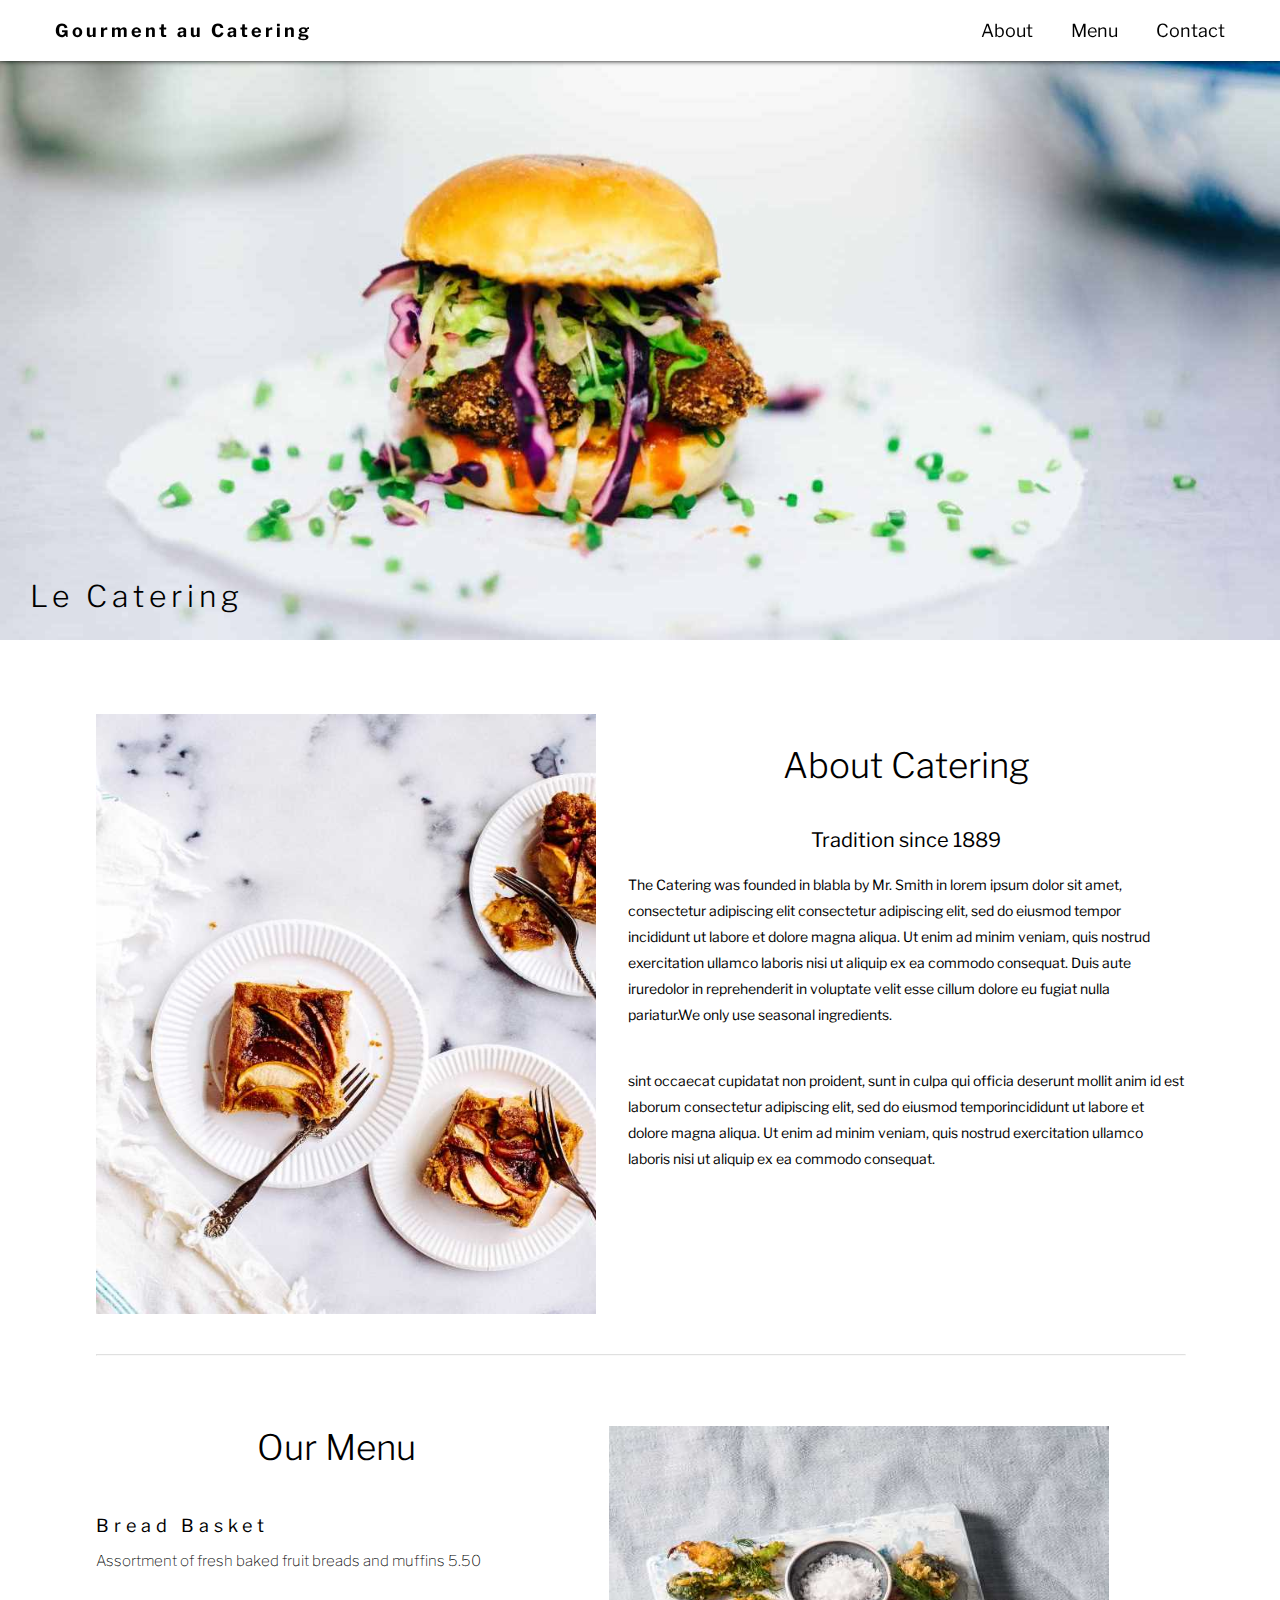
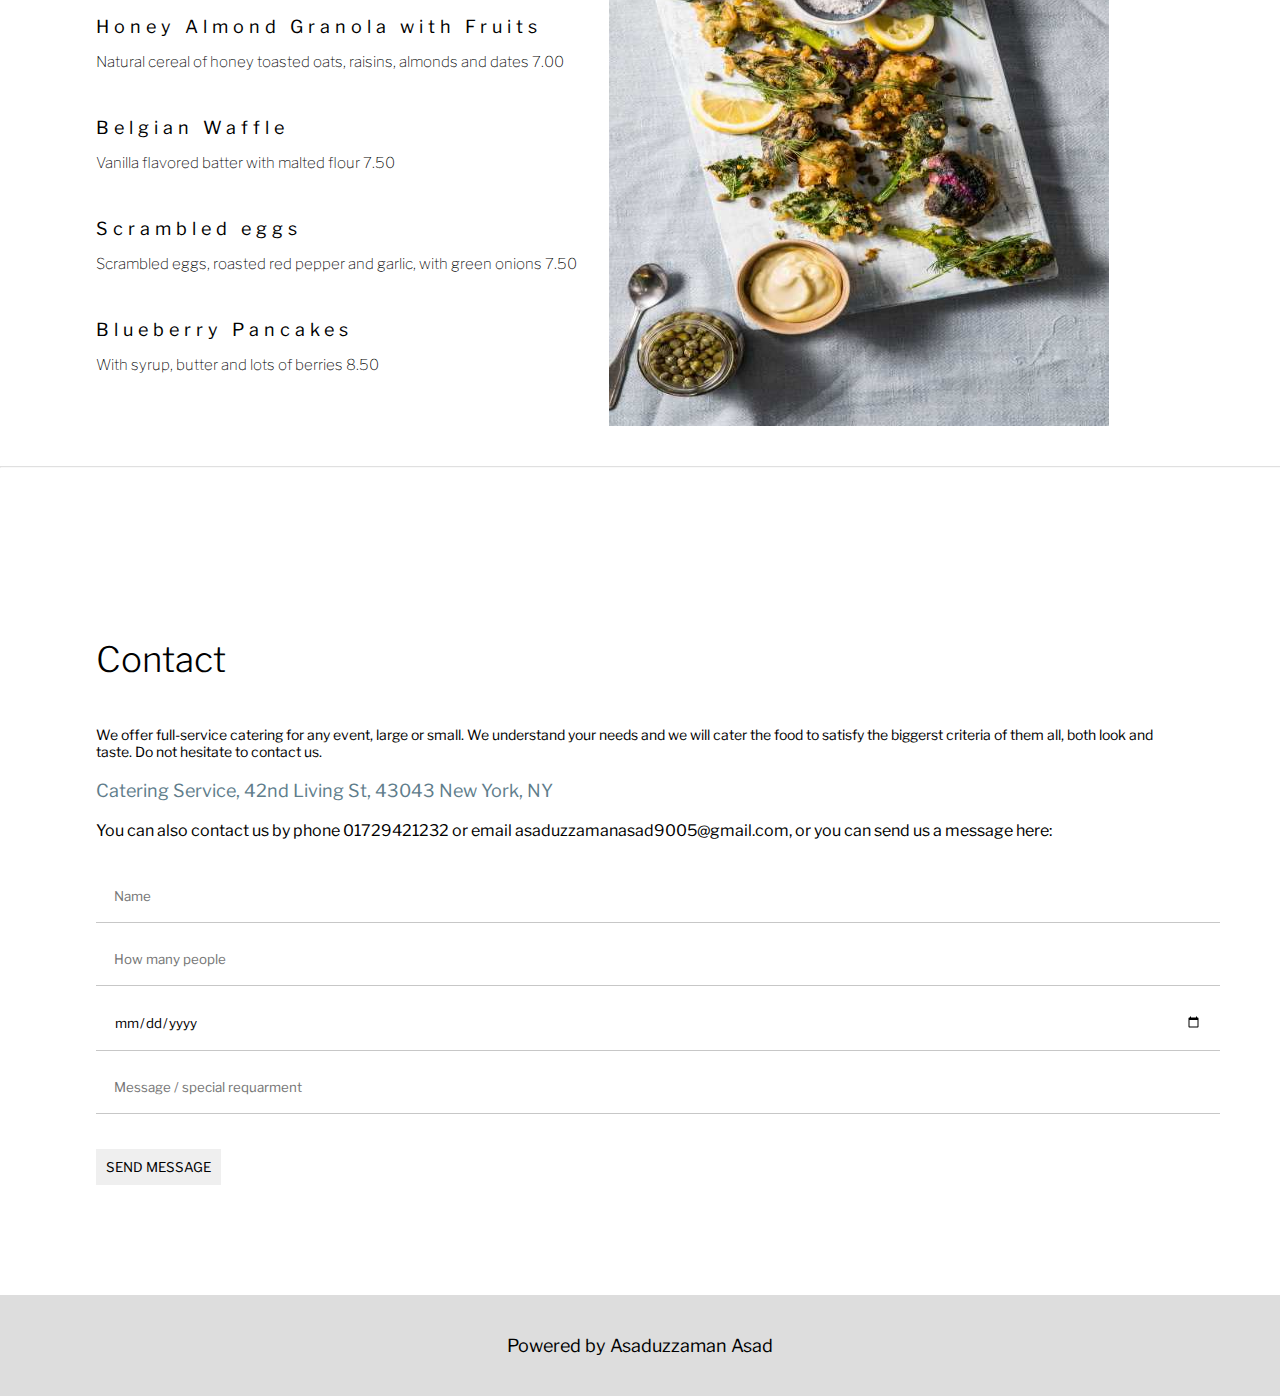
<file: index.html>
<!DOCTYPE html>
<html lang="en">
<head>
    <meta charset="UTF-8">
    <meta http-equiv="X-UA-Compatible" content="IE=edge">
    <meta name="viewport" content="width=device-width, initial-scale=1.0">
    <title>w3 tamplate design 2</title>
    <link rel="stylesheet" href="css/style.css">
    <link rel="stylesheet" href="css/responsive.css">
</head>
<body>
    <header>
    <div class="containerH">
    <div class="topheader">
            <div class="logo">
                <a href="index.html"><h2>Gourment au Catering</h2></a>
            </div>
            <div class="nav">
                    <ul>
                        <li><a href="#about">About</a></li>
                        <li><a href="#menu">Menu</a></li>
                        <li><a href="#contact">Contact</a></li>
                    </ul>
            </div>
            </div>
            </div>
    </header>
    <div class="slider">
        <div class="sliderImg">
        <img src="img/hamburger.jpg" alt="">
        <h2>Le Catering</h2>
        </div>
    </div>
<section class="about" id="about">
        <div class="container">
                <div class="aboutcontent">
                        <div class="aboutChild1">
                                    <div class="aboutImg">
                                        <img src="img/tablesetting2.jpg" alt="">
                                    </div>
                        </div>
                        <div class="aboutChild2">
                                <h2>About Catering</h2>
                                <p>Tradition since 1889</p>
                                <div class="aboutdescription">
                                    <p>The Catering was founded in blabla by Mr. Smith in lorem ipsum dolor sit amet, consectetur adipiscing elit consectetur adipiscing elit, sed do eiusmod tempor incididunt ut labore et dolore magna aliqua. Ut enim ad minim veniam, quis nostrud exercitation ullamco laboris nisi ut aliquip ex ea commodo consequat. Duis aute iruredolor in reprehenderit in voluptate velit esse cillum dolore eu fugiat nulla pariatur.We only use seasonal ingredients.

</p> <p> sint occaecat cupidatat non proident, sunt in culpa qui officia deserunt mollit anim id est laborum consectetur adipiscing elit, sed do eiusmod temporincididunt ut labore et dolore magna aliqua. Ut enim ad minim veniam, quis nostrud exercitation ullamco laboris nisi ut aliquip ex ea commodo consequat.</p>
                                </div>
                        </div>
                </div>
                <hr style="width: 100%;height: 0px;background: rgba(0, 0, 0, 0.062);opacity: 30%; margin-top: 40px;">
                </div>
                <div class="about" id="menu">
                    <div class="container">
                    <div class="aboutcontent">
                        <div class="menuChild">
                                   <h1>Our Menu</h1> 
                                   <div class="maenu-description">
                                            <p>Bread Basket</p>
                                            <span>Assortment of fresh baked fruit breads and muffins 5.50</span>
                                            <p>Honey Almond Granola with Fruits</p>
                                            <span>Natural cereal of honey toasted oats, raisins, almonds and dates 7.00</span>
                                            <p>Belgian Waffle</p>
                                            <span>Vanilla flavored batter with malted flour 7.50</span>
                                            <p>Scrambled eggs</p>
                                            <span>Scrambled eggs, roasted red pepper and garlic, with green onions 7.50</span>
                                            <p>Blueberry Pancakes</p>
                                            <span>With syrup, butter and lots of berries 8.50</span>
                                   </div>
                        </div>
                        <div class="aboutChild1">
                               <div class="aboutImg">
                                        <img src="img/tablesetting.jpg" alt="">
                                    </div>
                                </div>
                        </div>
                </div>
                <hr style="width: 100%;height: 0px;background: rgba(0, 0, 0, 0.062);opacity: 30%; margin-top: 40px;">
                    </div>
                </div>
                 
        
</section>
<section class="contact" id="contact">
        <div class="container">
                <div class="contact-title">
                        <h1>Contact</h1>
                        <p>We offer full-service catering for any event, large or small. We understand your needs and we will cater the food to satisfy the biggerst criteria of them all, both look and taste. Do not hesitate to contact us.</p>
                        <h3>Catering Service, 42nd Living St, 43043 New York, NY</h3>
                        <span>You can also contact us by phone 01729421232 or email asaduzzamanasad9005@gmail.com, or you can send us a message here:</span>
                </div>

                <form action="">
                    <input type="text" placeholder="Name" required>
                    <input type="text" placeholder="How many people" required>
                    <input type="date" required name="date and time">
                    <input type="text" placeholder="Message / special requarment" required>
                    <button>SEND MESSAGE</button>
                </form>
        </div>
</section>
<footer>
        <p>Powered by Asaduzzaman Asad</p>
</footer>
</body>
</html>
</file>
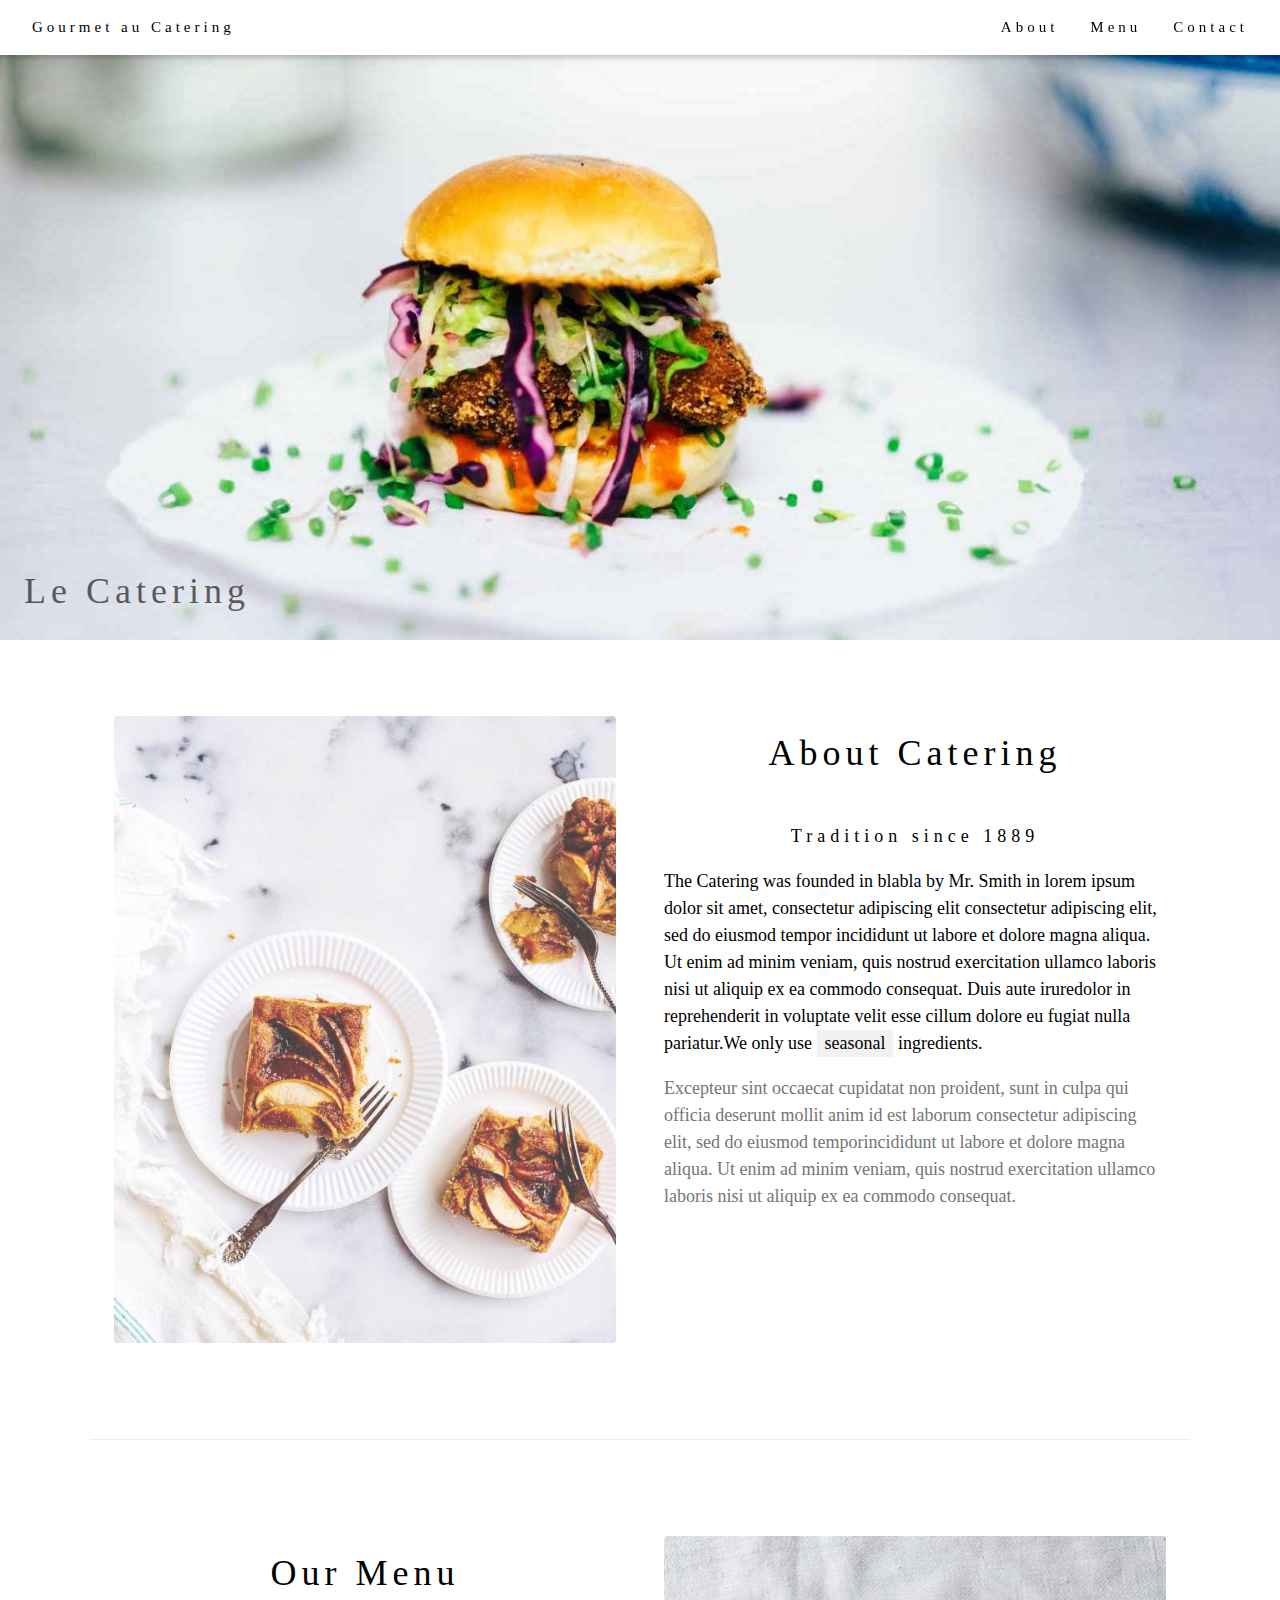
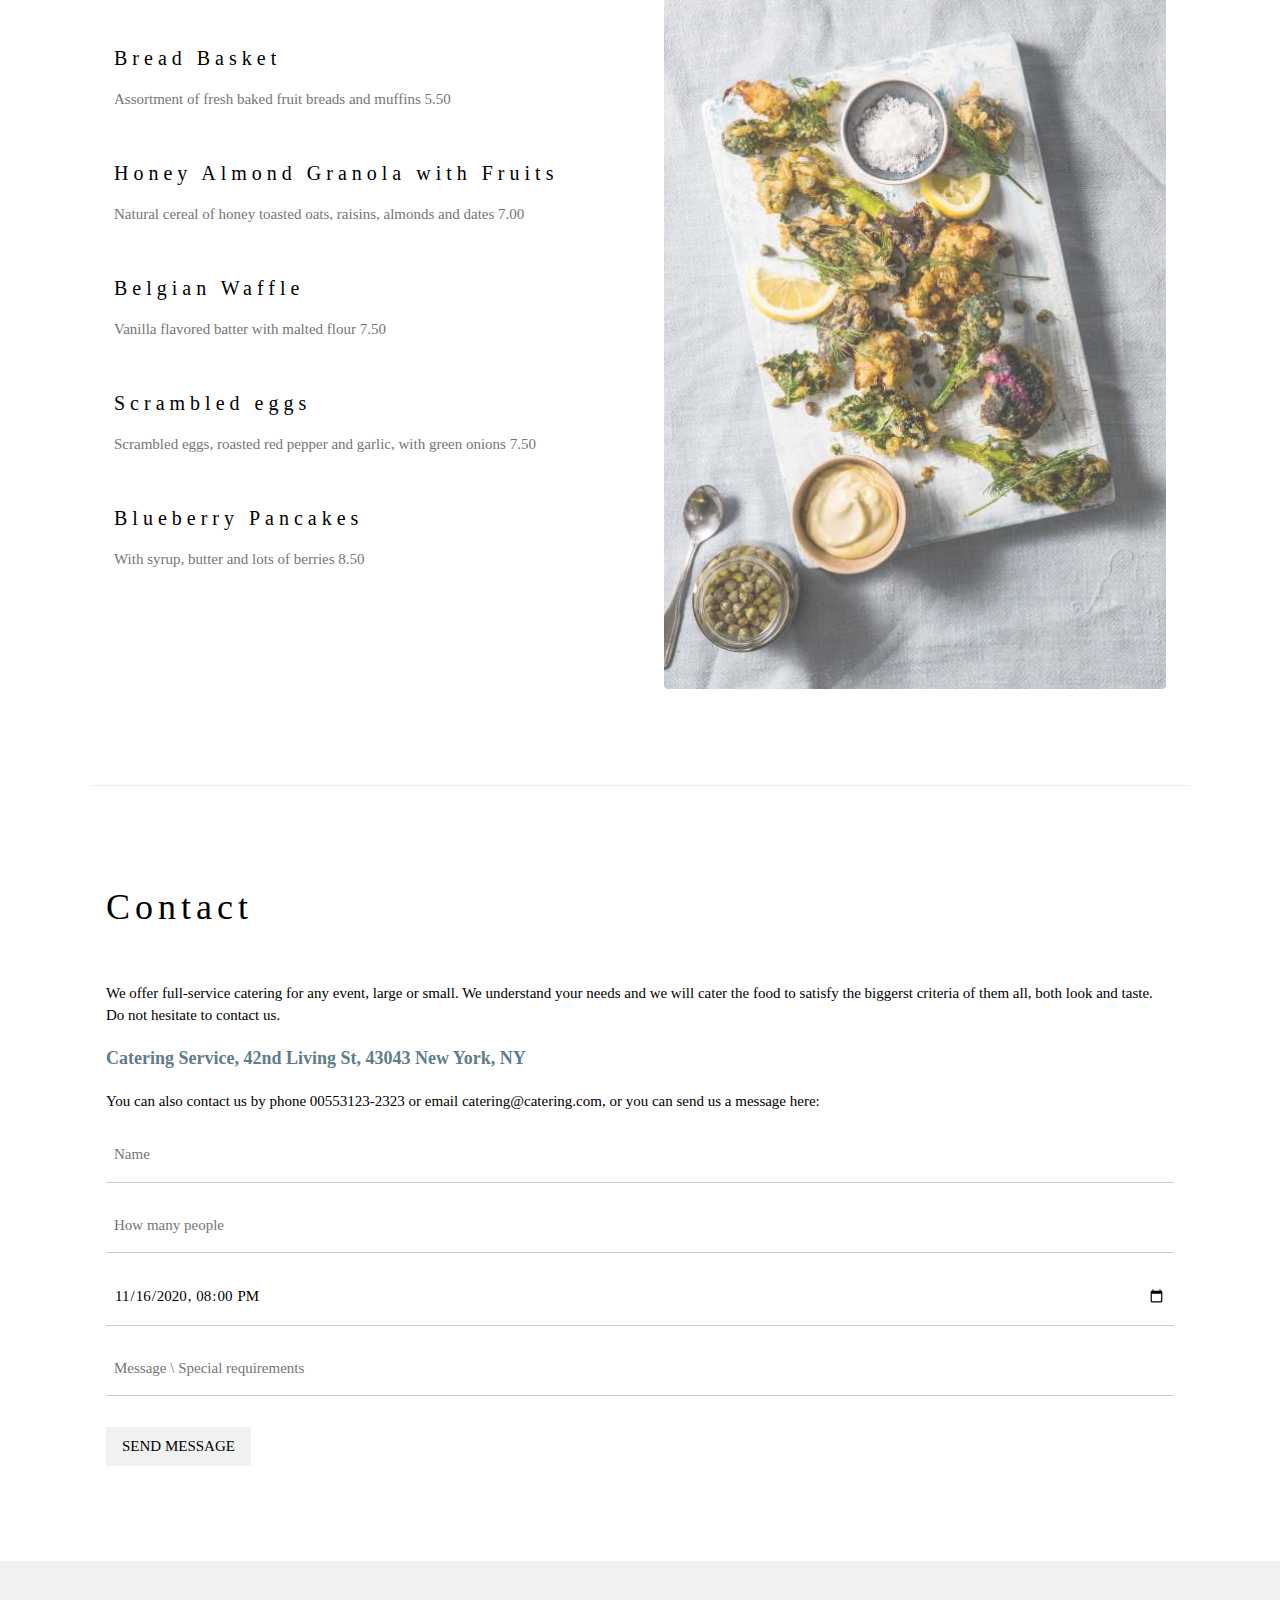
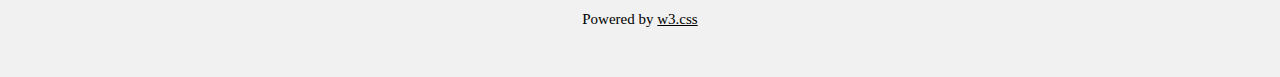
<file: img/W3.CSS Template.html>
<!DOCTYPE html>
<!-- saved from url=(0079)https://www.w3schools.com/w3css/tryw3css_templates_gourmet_catering.htm#contact -->
<html><head><meta http-equiv="Content-Type" content="text/html; charset=UTF-8"><title>W3.CSS Template</title>

<meta name="viewport" content="width=device-width, initial-scale=1">
<link rel="stylesheet" href="./W3.CSS Template_files/w3.css">
<style>
body {font-family: "Times New Roman", Georgia, Serif;}
h1, h2, h3, h4, h5, h6 {
  font-family: "Playfair Display";
  letter-spacing: 5px;
}
</style>
<script type="text/javascript" src="chrome-extension://aggiiclaiamajehmlfpkjmlbadmkledi/popup.js" async=""></script><script type="text/javascript" src="chrome-extension://aggiiclaiamajehmlfpkjmlbadmkledi/tat_popup.js" async=""></script></head><body>

<!-- Navbar (sit on top) -->
<div class="w3-top">
  <div class="w3-bar w3-white w3-padding w3-card" style="letter-spacing:4px;">
    <a href="https://www.w3schools.com/w3css/tryw3css_templates_gourmet_catering.htm#home" class="w3-bar-item w3-button">Gourmet au Catering</a>
    <!-- Right-sided navbar links. Hide them on small screens -->
    <div class="w3-right w3-hide-small">
      <a href="https://www.w3schools.com/w3css/tryw3css_templates_gourmet_catering.htm#about" class="w3-bar-item w3-button">About</a>
      <a href="https://www.w3schools.com/w3css/tryw3css_templates_gourmet_catering.htm#menu" class="w3-bar-item w3-button">Menu</a>
      <a href="https://www.w3schools.com/w3css/tryw3css_templates_gourmet_catering.htm#contact" class="w3-bar-item w3-button">Contact</a>
    </div>
  </div>
</div>

<!-- Header -->
<header class="w3-display-container w3-content w3-wide" style="max-width:1600px;min-width:500px" id="home">
  <img class="w3-image" src="./W3.CSS Template_files/hamburger.jpg" alt="Hamburger Catering" width="1600" height="800">
  <div class="w3-display-bottomleft w3-padding-large w3-opacity">
    <h1 class="w3-xxlarge">Le Catering</h1>
  </div>
</header>

<!-- Page content -->
<div class="w3-content" style="max-width:1100px">

  <!-- About Section -->
  <div class="w3-row w3-padding-64" id="about">
    <div class="w3-col m6 w3-padding-large w3-hide-small">
     <img src="./W3.CSS Template_files/tablesetting2.jpg" class="w3-round w3-image w3-opacity-min" alt="Table Setting" width="600" height="750">
    </div>

    <div class="w3-col m6 w3-padding-large">
      <h1 class="w3-center">About Catering</h1><br>
      <h5 class="w3-center">Tradition since 1889</h5>
      <p class="w3-large">The Catering was founded in blabla by Mr. Smith in lorem ipsum dolor sit amet, consectetur adipiscing elit consectetur adipiscing elit, sed do eiusmod tempor incididunt ut labore et dolore magna aliqua. Ut enim ad minim veniam, quis nostrud exercitation ullamco laboris nisi ut aliquip ex ea commodo consequat. Duis aute iruredolor in reprehenderit in voluptate velit esse cillum dolore eu fugiat nulla pariatur.We only use <span class="w3-tag w3-light-grey">seasonal</span> ingredients.</p>
      <p class="w3-large w3-text-grey w3-hide-medium">Excepteur sint occaecat cupidatat non proident, sunt in culpa qui officia deserunt mollit anim id est laborum consectetur adipiscing elit, sed do eiusmod temporincididunt ut labore et dolore magna aliqua. Ut enim ad minim veniam, quis nostrud exercitation ullamco laboris nisi ut aliquip ex ea commodo consequat.</p>
    </div>
  </div>
  
  <hr>
  
  <!-- Menu Section -->
  <div class="w3-row w3-padding-64" id="menu">
    <div class="w3-col l6 w3-padding-large">
      <h1 class="w3-center">Our Menu</h1><br>
      <h4>Bread Basket</h4>
      <p class="w3-text-grey">Assortment of fresh baked fruit breads and muffins 5.50</p><br>
    
      <h4>Honey Almond Granola with Fruits</h4>
      <p class="w3-text-grey">Natural cereal of honey toasted oats, raisins, almonds and dates 7.00</p><br>
    
      <h4>Belgian Waffle</h4>
      <p class="w3-text-grey">Vanilla flavored batter with malted flour 7.50</p><br>
    
      <h4>Scrambled eggs</h4>
      <p class="w3-text-grey">Scrambled eggs, roasted red pepper and garlic, with green onions 7.50</p><br>
    
      <h4>Blueberry Pancakes</h4>
      <p class="w3-text-grey">With syrup, butter and lots of berries 8.50</p>    
    </div>
    
    <div class="w3-col l6 w3-padding-large">
      <img src="./W3.CSS Template_files/tablesetting.jpg" class="w3-round w3-image w3-opacity-min" alt="Menu" style="width:100%">
    </div>
  </div>

  <hr>

  <!-- Contact Section -->
  <div class="w3-container w3-padding-64" id="contact">
    <h1>Contact</h1><br>
    <p>We offer full-service catering for any event, large or small. We understand your needs and we will cater the food to satisfy the biggerst criteria of them all, both look and taste. Do not hesitate to contact us.</p>
    <p class="w3-text-blue-grey w3-large"><b>Catering Service, 42nd Living St, 43043 New York, NY</b></p>
    <p>You can also contact us by phone 00553123-2323 or email catering@catering.com, or you can send us a message here:</p>
    <form action="https://www.w3schools.com/action_page.php" target="_blank">
      <p><input class="w3-input w3-padding-16" type="text" placeholder="Name" required="" name="Name"></p>
      <p><input class="w3-input w3-padding-16" type="number" placeholder="How many people" required="" name="People"></p>
      <p><input class="w3-input w3-padding-16" type="datetime-local" placeholder="Date and time" required="" name="date" value="2020-11-16T20:00"></p>
      <p><input class="w3-input w3-padding-16" type="text" placeholder="Message \ Special requirements" required="" name="Message"></p>
      <p><button class="w3-button w3-light-grey w3-section" type="submit">SEND MESSAGE</button></p>
    </form>
  </div>
  
<!-- End page content -->
</div>

<!-- Footer -->
<footer class="w3-center w3-light-grey w3-padding-32">
  <p>Powered by <a href="https://www.w3schools.com/w3css/default.asp" title="W3.CSS" target="_blank" class="w3-hover-text-green">w3.css</a></p>
</footer>


</body><template id="transover-popup-template"></template><template id="transover-tat-popup-template"></template></html>
</file>
<file: css/style.css>
@import url('https://fonts.googleapis.com/css2?family=Libre+Franklin:ital,wght@0,100;0,200;0,300;0,400;0,500;0,600;0,700;0,800;0,900;1,100;1,200;1,300;1,400;1,500;1,600;1,700;1,800;1,900&family=Viaoda+Libre&display=swap');
*{
    padding: 0;
    margin: 0;
    font-family: 'Libre Franklin', sans-serif;
}
.container{
    width: 85%;
    margin: auto;
}
.containerH{
    width: 93%;
    margin: auto;
}
header{
    background: #fff;
    box-shadow: 0 0 5px 0px;
    width: 100%;
    position: fixed;
    z-index: 10;
}
header .topheader{
    display: flex;
    justify-content: space-between;
}
header .nav ul li{
    list-style: none;
    display: inline-block;
    padding: 20px 0px;
}
.nav ul li a:hover{
    background: #ddd;
}
.logo{
    padding: 15px 0px;
}
.logo a{
    text-decoration: none;
}
.logo a h2{
    font-size: 18px;
    letter-spacing: 3px;
    color: black;
    padding: 5px 10px;
}
.logo a:hover h2{
    background: #ddd;
}
.nav ul li a{
    text-decoration: none;
    color: #000;
    margin-left: 15px;
    font-size: 18px;
    padding: 5px 10px;
}

/* slider section------------------------------------------------------- */

.slider .sliderImg{
    width: 100%;
    height: auto;
    position: relative;
}.slider .sliderImg img{
    width: 100%;
    height: auto;
    position: relative;
}
.slider h2{
    position:absolute;
    bottom: 30px;
    left: 30px;
    font-size: 30px;
    font-weight: 300;
    letter-spacing: 5px;
}
/* about section------------------------------- */

.about{
    padding: 70px 0px;
}
.aboutImg {
    width: 500px;
    height: 600px;
}

.aboutImg img {
    width: 100%;
    height: 100%;
}
.aboutcontent {
    display: flex;
    gap: 2em;
}

.aboutChild2 {
    text-align: center;
    padding: 30px 0px;
}

.aboutChild2 h2 {
    font-size: 35px;
    font-weight: 300;
    margin-bottom: 41px;
}

.aboutChild2 p {
    margin-bottom: 20px;
    font-size: 20px;
}

.aboutdescription p {
    text-align: left;
    font-size: 14px;
    margin-bottom: 40px;
    line-height: 26px;
}
.aboutdescription p:last-child {
    margin-bottom: 0;
}

/* menu section----------------------------- */

.menuChild h1 {
    font-size: 35px;
    text-align: center;
    margin-bottom: 40px;
    font-weight: 300;
}

.maenu-description p {
    font-size: 18px;
    letter-spacing: 5px;
    margin-bottom: 15px;
    margin-top: 46px;
}

.maenu-description span {
    font-size: 15px;
    font-weight: 100;
}

/* contact section----------------------------------------- */


section.contact {
    padding: 30px 0px;
}

.contact-title {
    width: 100%;
}

.contact-title h1 {
    font-size: 35px;
    font-weight: 300;
    margin-bottom: 45px;
}

.contact-title p {
    font-size: 14px;
    margin-bottom: 20px;
}

.contact-title h3 {
    font-size: 18px;
    font-weight: 400;
    margin-bottom: 20px;
    color: #607D8B;
}
.contact {
    padding-top: 0;
}
.contact form {
    margin-top: 30px;
}

form input {
    display: block;
    width: 100%;
    margin-bottom: 10px;
    padding: 18px;
    border: none;
    border-bottom: 1px solid #00000038;
}
form button {
    padding: 10px;
    outline: none;
    border: none;
    margin-top: 25px;
    cursor: pointer;
}

form button:hover {
    background: #77777761;
}

                                          /* footer section--------------------------------------------- */

footer {
    width: 100%;
    text-align: center;
    padding: 40px 0px;
    background: #ddd;
    margin-top: 80px;
}

footer p {
    font-size: 18px;
}
</file>
<file: css/responsive.css>
@media only screen and (max-width: 800px){
    .aboutcontent {
    flex-direction: column;
}
.aboutImg {
    width: 100%;
    height: auto;
}
h1,h2,h3,h4,h5,h6{
    font-size: 20px;
}
header .topheader {
    justify-content: center;
    flex-direction: column;
    align-items: center;
}
.logo {
    padding: 0;
}
header .nav ul li {
    padding: 5px 0px;
}
.logo a h2 {
    padding: 5px 0px;
    text-align: center;
}
}
</file>
